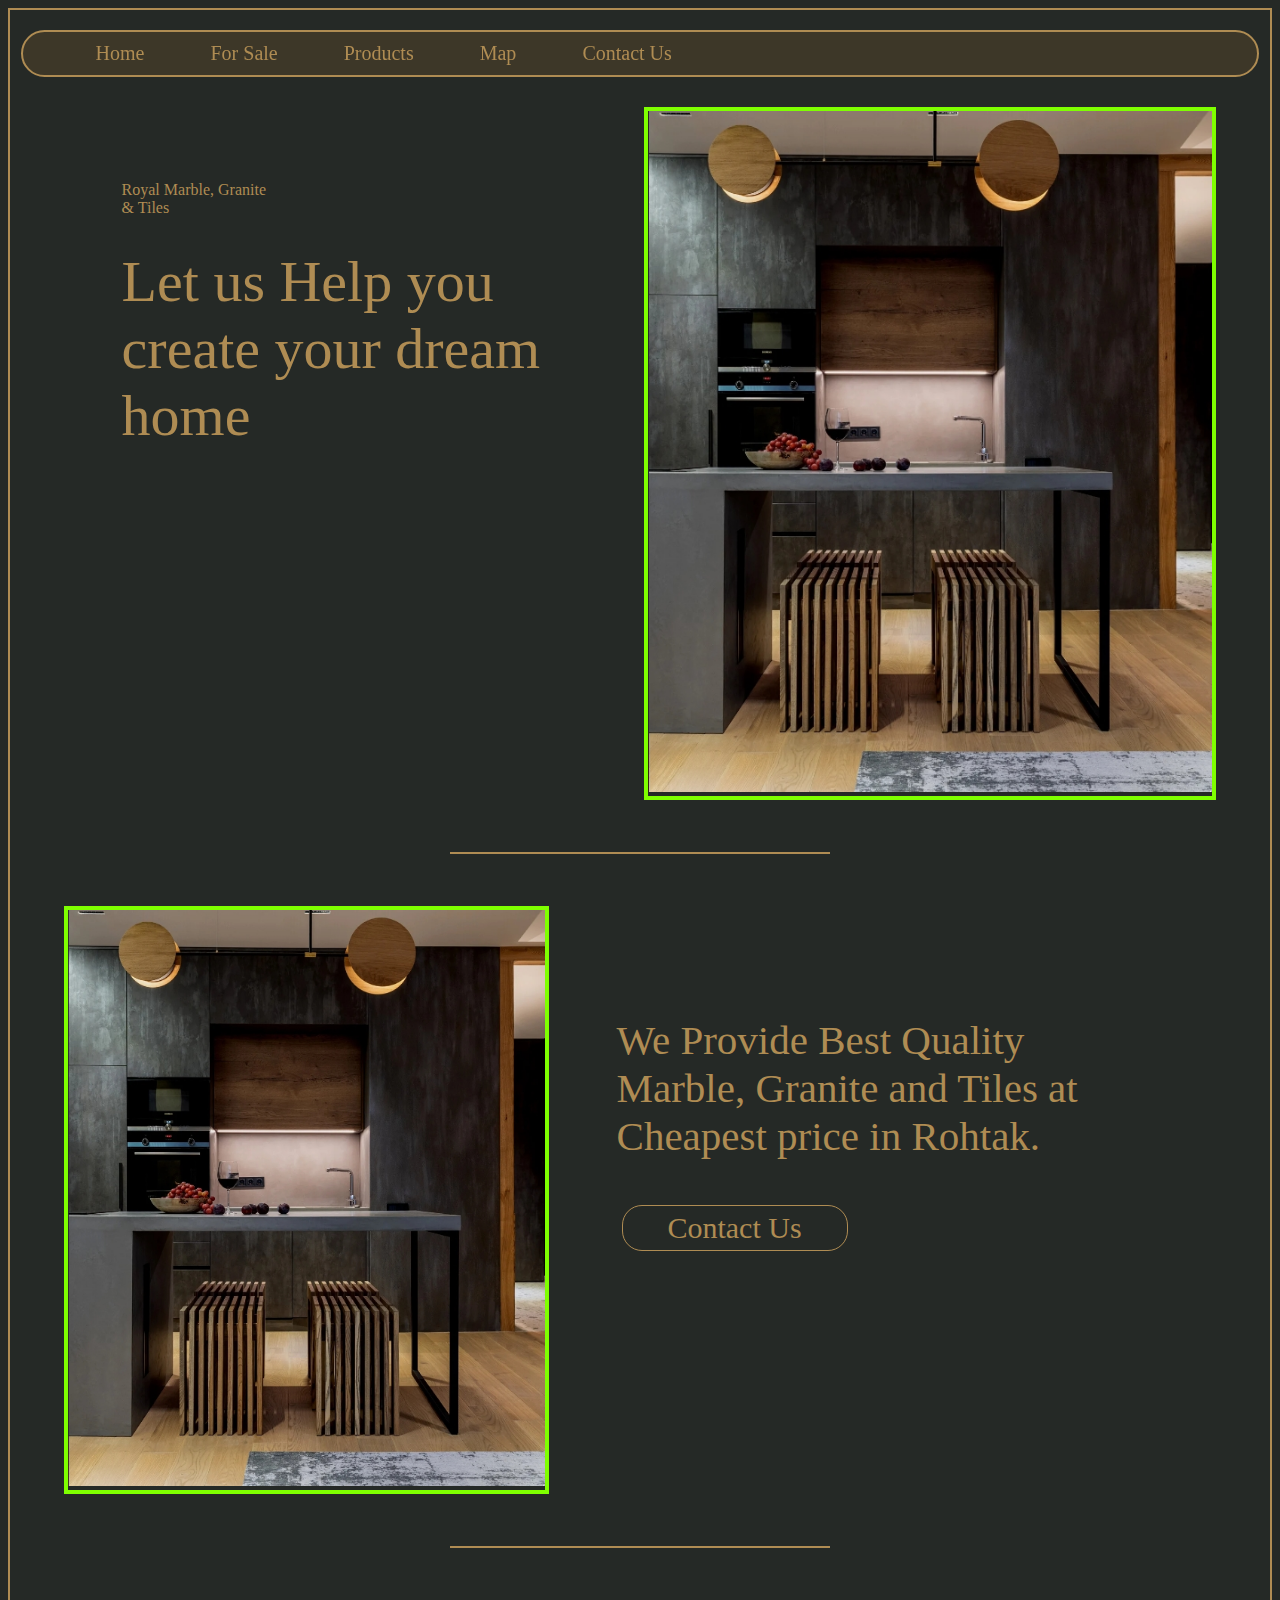
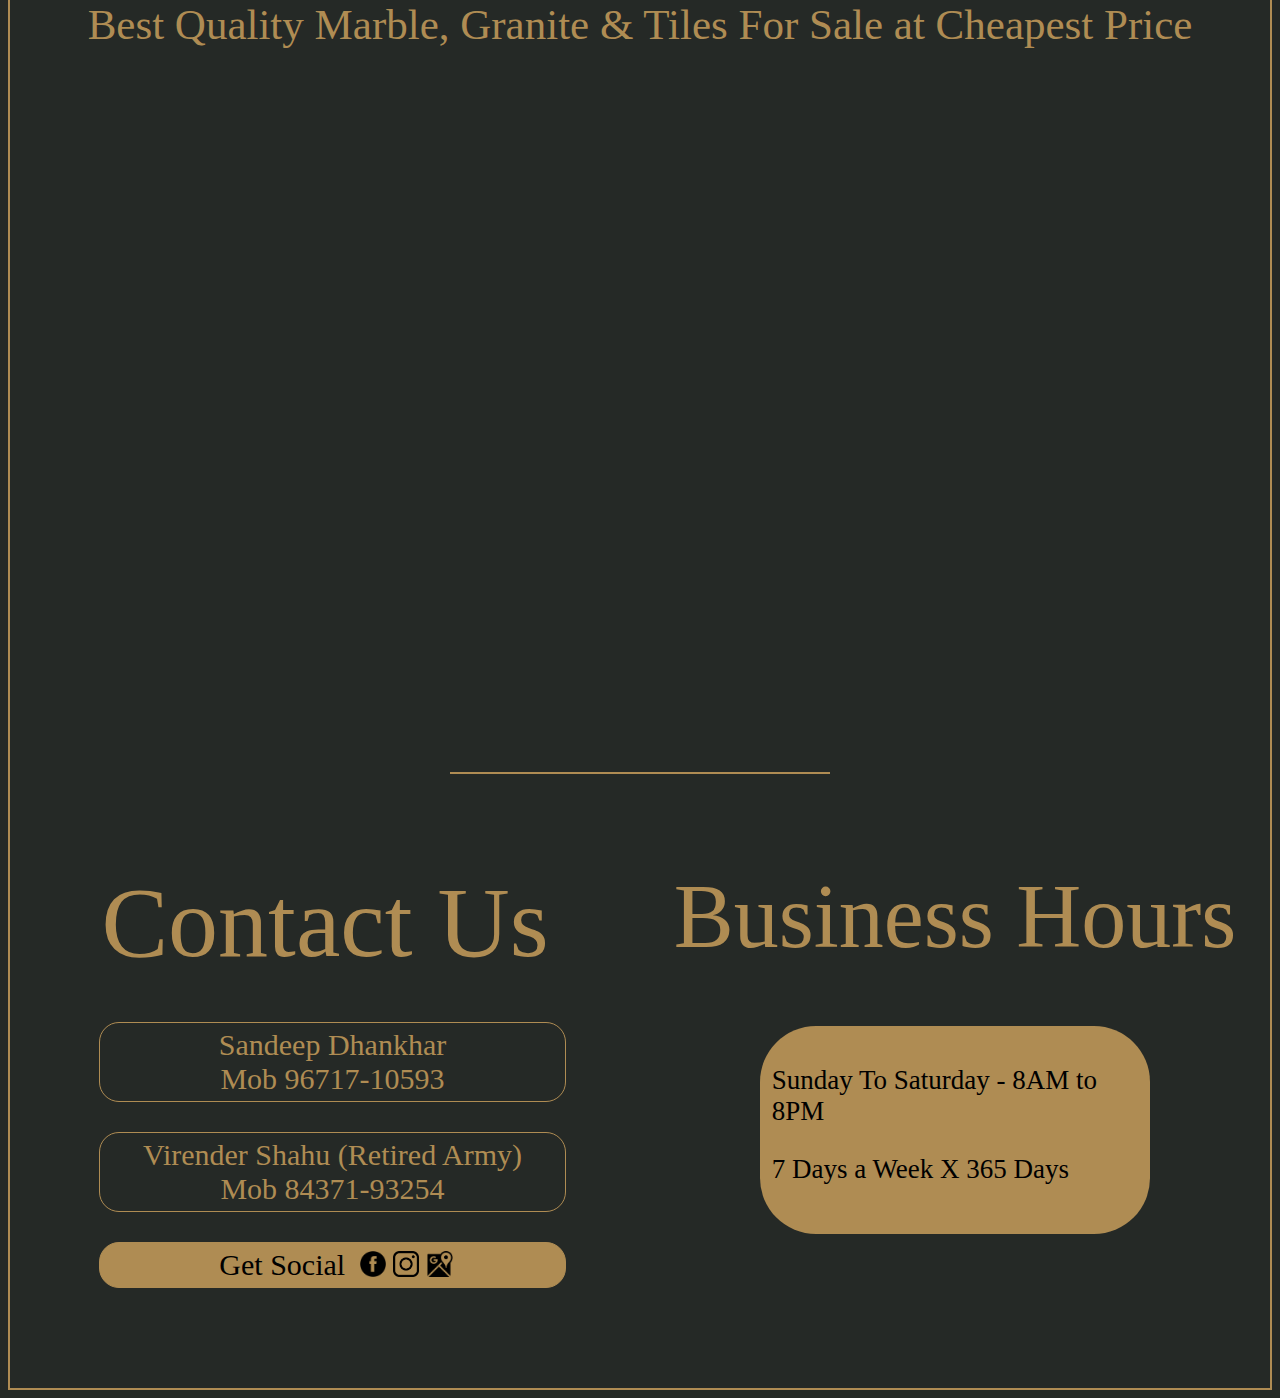
<file: index.html>
<!DOCTYPE html>
<html lang="en">

<head>
    <meta charset="UTF-8">
    <meta name="viewport" content="width=device-width, initial-scale=1.0">
    <title>Royal Marbles And Tiles</title>
    <link rel="stylesheet" href="./landing_page.css">
    <link rel="preconnect" href="https://fonts.googleapis.com">
    <link rel="preconnect" href="https://fonts.gstatic.com" crossorigin>
    <link href="https://fonts.googleapis.com/css2?family=Forum&display=swap" rel="stylesheet">
</head>

<body>

    <nav>
        <ul>
            <li><a href="./index.html">Home</a></li>
            <li><a href="#">For Sale</a></li>
            <li><a href="#">Products</a></li>
            <li><a href="./maps.html">Map</a></li>
            <li><a href="#">Contact Us</a></li>
        </ul>

    </nav>

    <div id="section1" class="section">
        <div id="sec1-txt" class="sec-txt">
            <p style="margin-bottom: 0px;">Royal Marble, Granite</p>
            <p style="margin-top: 0px;">& Tiles</p>
            <div id="sec1-header">Let us Help you create your dream home</div>
        </div>
        <div id="sec1-img-div" class="sec-img-div">
            <img class="sec-img" src="./images/landing_page_sec_1.jpg" alt="landing_page_sec_1.jpg">
        </div>
    </div>

    <hr style="border: 1px solid#af8c53;width: 30%;margin: 52px auto;">

    <div id="section2" class="section">
        <div id="sec2-img-div" class="sec-img-div">
            <img class="sec-img" src="./images/landing_page_sec_1.jpg" alt="landing_page_sec_1.jpg">
        </div>
        <div id="sec2-txt" class="sec-txt">
            <p id="sec2-header">We Provide Best Quality Marble, Granite and Tiles at Cheapest price in Rohtak.</p>
            <div id="sec2-btn">
                Contact Us
            </div>
        </div>
    </div>

    <hr style="border: 1px solid#af8c53;width: 30%;margin: 52px auto;">

    <div id="section3">

        <div id="sec3-header">
            Best Quality Marble, Granite & Tiles For Sale at Cheapest Price
        </div>
    </div>

    <hr style="border: 1px solid#af8c53;width: 30%;margin: 52px auto;">

    <div id="section4">
        <div id="cont_col1">
            <p id="cont_col1_heading">Contact Us</p>
            <div id="sec4-btn">
                Sandeep Dhankhar<br>Mob 96717-10593
            </div>

            <div id="sec4-btn">
                Virender Shahu (Retired Army) Mob 84371-93254
            </div>

            <div id="sec4-btn" style="background-color: #af8c53;color: black;">
                <p style="display: inline;">Get Social</p>
                <img class="social_png" src="./images/facebook_logo.png">
                <img class="social_png" src="./images/insta_logo.png">
                <img class="social_png" src="./images/google_maps.png">
            </div>
        </div>
        <div id="cont_col2">
            <p id="cont_col2_heading">Business Hours</p>
            <div id="buisness-hrs">
                <p>Sunday To Saturday - 8AM to 8PM</p>
                <p>7 Days a Week X 365 Days</p>
            </div>
        </div>
    </div>


    <div id="section5" style="height: 100px";>
    </div>




</body>

</html>
</file>
<file: landing_page.css>
body{
    background-color: rgb(37, 41, 38);
    color: #af8c53;
    font-family: "Forum Regular";
    border: 2px solid;
}

#container{
    /* border: 2px solid yellow; */
margin: auto;
}

nav{
    border: 2px solid #af8c53;
    border-radius: 25px;
    width: 98%;
    /* height: 50px; */
    margin: 20px auto 30px;
    position: sticky;
    top: 23px;
    background-color: #4f412a94;
}

nav ul{
    list-style-type: none;
    overflow: auto;
    margin: 0px 0px;
}

nav ul li{
    text-decoration: none;
    float: left;
    list-style: none;
    margin: 10px 33px;
}

nav ul li a{
    text-decoration: none;
    color: #af8c53;
    font-size: 20px;
}

.section{
    width: 90vw;
    /* height:100vh; */
    /* border: 4px solid red; */
    display: flex;
    margin: auto;
}

#sec1-header{
    font-size: 58px;
    margin-top: 31px;
}

.sec-txt{
    /* width: 95%; */
    padding: 5%;
}

.sec-img-div{
    width: 100%;
    height: 100%;
    border: 4px solid chartreuse;
}
/*  */
.sec-img{
    width: 100%; 
    height: 100%;
    object-fit: cover;
    /* border: 4px solid maroon; */
}


/* #section1{
    border: 4px solid red;
}
#sec1-txt{
    border: 4px solid purple;
}
#section2{
    border: 4px solid blue;
}
#sec2-txt{
    border: 4px solid hotpink;
} */
#sec2-header{
    margin: 15px 10px;
    font-size: 41px;
    margin-top: 52px;
}

#sec2-btn{
    border-radius: 20px;
    border: 1px solid;
    display: inline-block;
    width: 200px;
    margin-left: 15px;
    font-size: 30px;
    padding: 5px 12px;
    margin-top: 30px;
    text-align: center;
    border-color: #af8c53;
}

#sec2-txt button{
    position: relative;
    top: 77px;
    left: 14px;
}



#section3{
    /* border: 4px solid aqua; */
    height: 80vh;
    
}

#sec3-header{
    /* border: 4px solid mediumvioletred; */
    justify-content: center;
    text-align: center;
    font-size: 43px;
}

#section4{
    display: grid;
    grid-template-columns: repeat(auto-fit,minmax(300px,1fr));
}

#sec4-contaner p{
    font-size: 44px;
    display: inline-block;
    width: fit-content;
    margin: 10px auto;
}

#cont_col1{
    display: flex;
    flex-direction: column;
    /* border: 2px solid red; */
    align-items: center; 
    width: 100%;
    text-align: center;
    /* background-color: blueviolet;  */
}

#cont_col2{
    width: 100%;
    /* border: 2px solid hotpink; */
    /* background-color: maroon; */

}

#cont_col1_heading{
    font-size: 100px;
    margin: 39px 13px 12px;
}

#cont_col2_heading{
    font-size: 90px;
    margin: 39px 13px 12px;
    text-align: center;
}

#buisness-hrs{
    background-color: #af8c53;
    height: 45%;
    width: 62%;
    color: black;
    font-size: 27px;
    display: inherit;
    border-radius: 56px;
    padding: 12px;
    box-sizing: border-box;
    margin: 58px auto;
}

#sec4-btn{
    border-radius: 20px;
    border: 1px solid;
    display: inline-block;
    width: 70%;
    height: fit-content;
    margin-left: 15px;
    font-size: 30px;
    padding: 5px 12px;
    margin-top: 30px;
    text-align: center;
    border-color: #af8c53;
}

#sec4-btn p{
    font-size: 1em;
    margin: 0px 7px;
}

.social_png{
    width: 26px;
    height: auto;
    position: relative;
    top: 2px
}

@media only screen and (max-width:600px){
    #cont_col1_heading{
        font-size: 15vw;
    }
    #cont_col2_heading{
        font-size: 15vw;
    }

    #sec4-btn{
        font-size: 4vw;
    }
    #buisness-hrs{
        font-size: 4vw;
    }
}


@media only screen and (max-width:570px){
    .section{
        display: flex;
        /* background-color: blue; */
        flex-direction: column;
        width: 100%;
    }
    .sec-img-div{
        width: auto;
        height: auto;
        border: none;
    }
    #sec1-header{
        font-size: 11vw;
    }
    #sec2-header{
        font-size: 11vw;
    }
    #sec2-txt{
        font-size: 11vw;
        display: inline-grid;
    }
    #sec2-btn{
        font-size: 11vw;
        margin: auto;
    }
    #sec1-txt{
        font-size: 10vw;
    }
}
</file>
